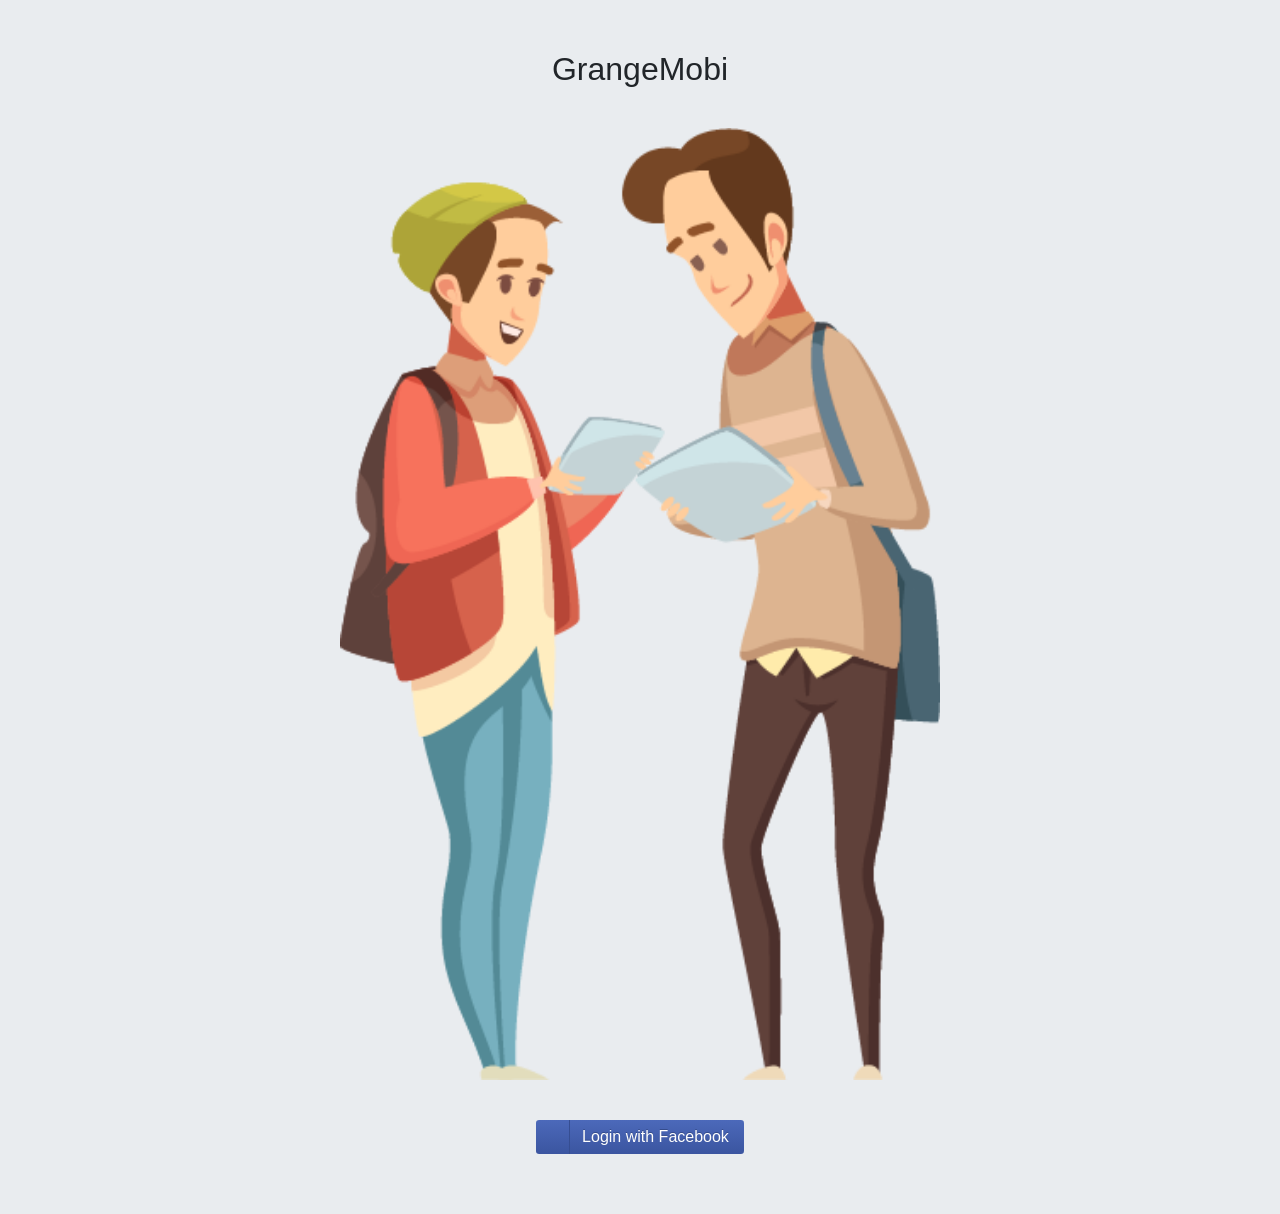
<file: public_html/index.html>
<!DOCTYPE html>
<html lang="en">

<head>

  <meta charset="utf-8">
  <meta name="viewport" content="width=device-width, initial-scale=1, shrink-to-fit=no">
  <meta name="description" content="">
  <meta name="author" content="">

  <title>Login</title>

  <!-- Bootstrap core CSS -->
  <link href="https://stackpath.bootstrapcdn.com/bootstrap/4.3.1/css/bootstrap.min.css" rel="stylesheet">
  <link rel="stylesheet" href="https://cdnjs.cloudflare.com/ajax/libs/font-awesome/4.7.0/css/font-awesome.min.css">
  <link href="css/app.css" rel="stylesheet">
  
  <script src="https://ajax.googleapis.com/ajax/libs/jquery/3.3.1/jquery.min.js"></script>
  <script src="https://cdnjs.cloudflare.com/ajax/libs/popper.js/1.14.7/umd/popper.min.js"></script>
  <script src="https://maxcdn.bootstrapcdn.com/bootstrap/4.3.1/js/bootstrap.min.js"></script>
</head>

<body style="background-color: #e9ecef;">

    
    
    <div>
        <h2 style="text-align: center"> GrangeMobi </h2>
    </div>
    
    <div style=" margin-top:40px; margin-bottom:40px;  padding-left: 40px; padding-right: 40px">
        <img class="d-block w-50 mx-auto" src="img/index2.png" alt="img" style=""> 
    </div>
    

    <!-- Facebook login or logout button -->
    <button class="loginBtn loginBtn--facebook mx-auto" onclick="fbLogin()" id="fbLink" style="display: block">Login with Facebook</button>
    

    
    
    
    <script>
        
        window.fbAsyncInit = function() {
        // FB JavaScript SDK configuration and setup
        FB.init({
          appId      : '899019800301493', // FB App ID
          cookie     : true,  // enable cookies to allow the server to access the session
          xfbml      : true,  // parse social plugins on this page
          version    : 'v3.2' // use graph api version 3.2
        });

        // Check whether the user already logged in
        FB.getLoginStatus(function(response) {
            if (response.status === 'connected') {
                //launch home (News) page/screen
                window.open("home.html?t=" + Math.random(),"_self");
            }else{
               // alert('User cancelled login or did not fully authorize.');
            }
        });
    };

    // Load the JavaScript SDK asynchronously
    (function(d, s, id) {
        var js, fjs = d.getElementsByTagName(s)[0];
        if (d.getElementById(id)) return;
        js = d.createElement(s); js.id = id;
        js.src = "//connect.facebook.net/en_US/sdk.js";
        fjs.parentNode.insertBefore(js, fjs);
    }(document, 'script', 'facebook-jssdk'));

    // Facebook login with JavaScript SDK
    function fbLogin() {
        FB.login(function (response) {
            if (response.authResponse) {
                //launch home (News) page/screen
                window.open("home.html?t=" + Math.random(),"_self");
            } else {
                 alert('User cancelled login or did not fully authorize.');
            }
        }, {scope: 'email'});
    }
    
  
    </script>

</body>

</html>
</file>
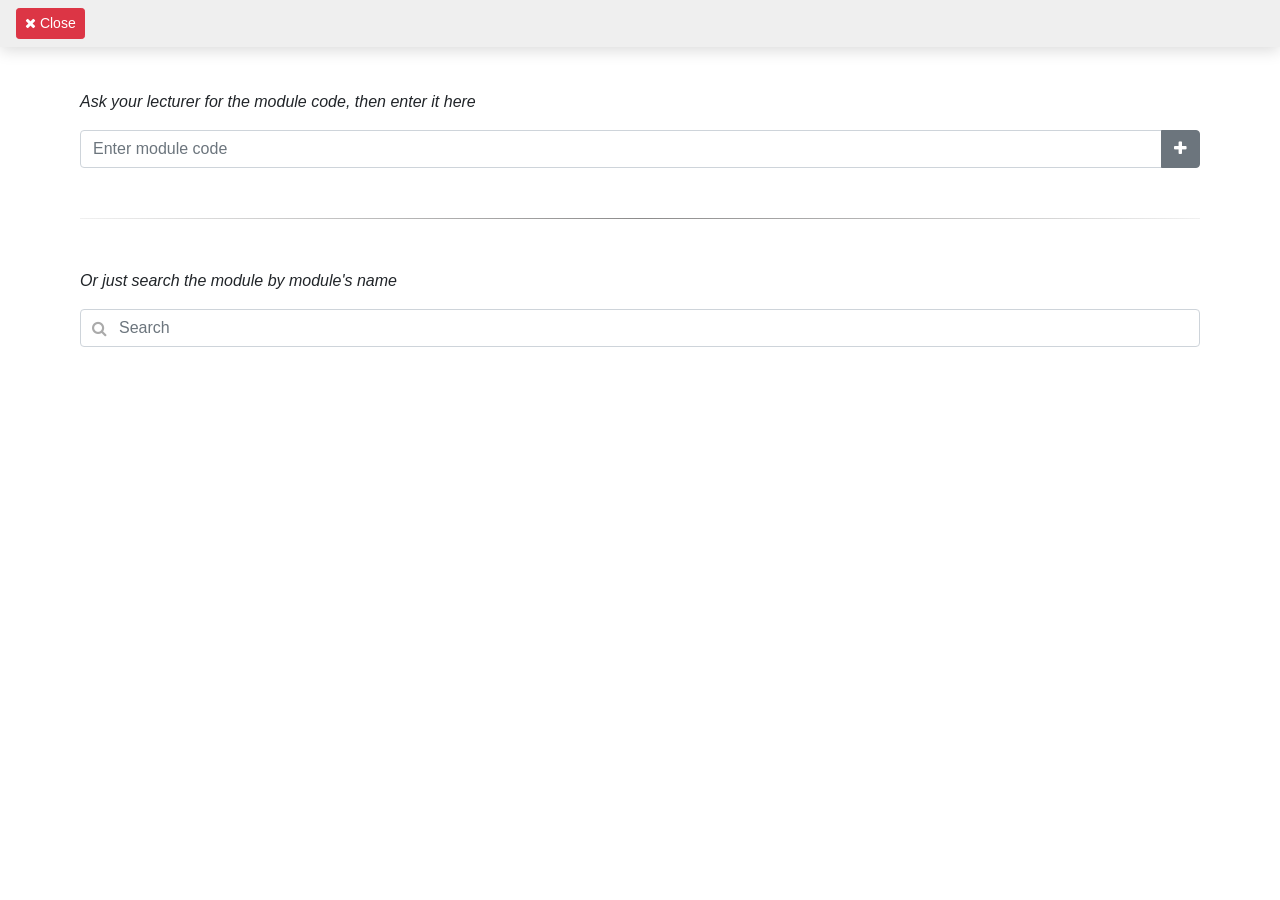
<file: public_html/search.html>
<!DOCTYPE html>
<html lang="en">

<head>

  <meta charset="utf-8">
  <meta name="viewport" content="width=device-width, initial-scale=1, shrink-to-fit=no">
  <meta name="description" content="">
  <meta name="author" content="">

  <title>Search</title>

  <!-- Bootstrap core CSS -->
  <link href="https://stackpath.bootstrapcdn.com/bootstrap/4.3.1/css/bootstrap.min.css" rel="stylesheet">
  <link rel="stylesheet" href="https://cdnjs.cloudflare.com/ajax/libs/font-awesome/4.7.0/css/font-awesome.min.css">
  <link href="css/app.css" rel="stylesheet">
  
  <script src="https://ajax.googleapis.com/ajax/libs/jquery/3.3.1/jquery.min.js"></script>
  <script src="https://cdnjs.cloudflare.com/ajax/libs/popper.js/1.14.7/umd/popper.min.js"></script>
  <script src="https://maxcdn.bootstrapcdn.com/bootstrap/4.3.1/js/bootstrap.min.js"></script>
  <script src="js/vendor/bootbox.min.js"></script>
  <script src="js/app.js"></script>
</head>

<body>
    
    
 <!-- Navigation -->
 <nav id="myNavbar" class="shadow navbar navbar-expand-xl  fixed-top">
     <a href="#" class="btn btn-sm btn-danger float-left" onclick="goBack()" style=""><i class="fa fa-times" aria-hidden="true"></i> Close</a>
</nav>
 

 <div class="container" style="padding:40px 10px 20px 10px">
  
    
     
     <div  style="margin-bottom: 50px;">
         <p class="font-italic">Ask your lecturer for the module code, then enter it here </p>
         <div class="input-group">
            <input id="moduleCode" type="text" class="form-control" placeholder="Enter module code">
            <div class="input-group-append">
              <button id="addButton" class="btn btn-secondary" type="button">
                <i class="fa fa-plus"></i>
              </button>
            </div>
        </div>
         
     </div>
     
  
     
     <hr class="style14">
     
     
     <div  style="margin-top: 50px;">
         <p class="font-italic">Or just search the module by module's name </p>
         <div class="form-group has-search searchBox">
            <span class="fa fa-search form-control-feedback"></span>
            <input type="text" class="form-control" placeholder="Search">
            <div class="result"></div>
        </div>
     </div>
     
   
    
 </div>
 

  
  
  

<script>
    
    
    var user_id;
 

    // Fetch the user profile data from facebook
    function getFbUserData(){
        FB.api('/me', {locale: 'en_US', fields: 'id,first_name,last_name,email,link,gender,locale,picture'},
        function (response) {
            
            //set user_id
            user_id= response.id;
           //addModule(response);
        });
    }




    $(document).ready(function () {


            $('#addButton').on('click', function () {
                  var code= $("#moduleCode").val(); 
                  
                  if($("#moduleCode").val() == ""){
                        bootbox.alert({
                            message: "Field cannot be empty",
                            size: 'small'
                        });
                       //bootbox.alert("Field cannot be empty");
                   }else{
                       addModule(code);
                   }
                  
            });

            $('#searchButton').on('click', function () {
                  var string= $("#moduleString").val();
            });


      });
    
    
    
    
    function addModule(moduleCode) {

        
            var url = 'php/json-data-module-insert.php';
            var data = {
                    moduleCode: moduleCode,
                    user_id: user_id
            };
            

            $.getJSON(url,data,function(response) {
                
                bootbox.alert({
                    message: response.message,
                    size: 'small',
                    callback: function () {
                        window.history.back();
                    }
                });
                
            });

    }
    
    
    
    
    
</script>

</body>

</html>
</file>
<file: public_html/css/app.css>
/* ==========================================================================
   Author: Adedeji Adedoyin
   ========================================================================== */


body{
    margin-top: 50px;
    margin-bottom: 60px;
    background-color: white;
}

body.noScroll {
  overflow: hidden;
}

body.scroll {
  overflow: auto;
}


.shadow{
        box-shadow: 0 .2rem 1rem rgba(0,0,0,.15)!important;
}

a.active {
    color: #f8f9fa!important;
    background-color: #3c3d3e!important;
}


/* FOR NAVIGATION (MENU)  */
.nav{
    display:block ;
    
}

li {
    display: inline-block;
}


ul.nav{
    background-color: white;
}




/* Icon nav and it's text'*/
.nav-link {
    padding: .5rem .5rem; /* topBottom  rightLeft*/
}


/* Icon nav text */
a.nav-link{
    color: #6c757d;
}

/* Icon nav */
a.nav-link i{
    color: inherit; /* inherit from a.nav-link*/
}








/*   FOR CONTENTS  */

.card{
    margin-bottom: 20px;
}

.card-img-overlay{
    padding: 0; 
    top: 3px; 
    left: 7px; 
    height: 20%
}


/* MODULES SEARCH */

hr.style14 { 
  border: 0; 
  height: 1px; 
  background-image: -webkit-linear-gradient(left, #f0f0f0, #8c8b8b, #f0f0f0);
  background-image: -moz-linear-gradient(left, #f0f0f0, #8c8b8b, #f0f0f0);
  background-image: -ms-linear-gradient(left, #f0f0f0, #8c8b8b, #f0f0f0);
  background-image: -o-linear-gradient(left, #f0f0f0, #8c8b8b, #f0f0f0); 
}
    
    .result{
/*        position: absolute;        */
        z-index: 999;
        top: 100%;
        left: 0;
        background-color: #f2f2f2;
        max-height: 300px;
        overflow-y: scroll;
        width:100%;
        box-sizing: border-box;
        float: right;
        padding-left: 10px
    }
     
    /* Formatting result items */
    .result div{
        margin: 0;
        padding-left: 25px;
/*        padding: 7px 10px;*/
        border-bottom: 1px solid #CCCCCC;
      /*  border: 1px solid #CCCCCC; */
        border-top: none;
        cursor: pointer;
    }
    .result div:hover{
        background: #f2f2f2;
    }
    
    
    
    
    
    
   .has-search .form-control {
  padding-left: 2.375rem;
}

.has-search .form-control-feedback {
  position: absolute;
  z-index: 2;
  display: block;
  width: 2.375rem;
  height: 2.375rem;
  line-height: 2.375rem;
  text-align: center;
  pointer-events: none;
  color: #aaa;
}
    
    
   
  
    
    /* MODULE CARDS*/
    a.more{
        position: absolute;
        right: 10px;
        top: 10px;
        color: white;
        padding: 10px;
    }
    
    #moduleCardDeck{
            padding: 10px;
    }
    
    .moduleCard{
        background-color: #0069D8;
        margin-bottom:7px;
        cursor: pointer;
    }
    
 
    

/* NEWS DECK */
#newsDeck{
    padding-top: 20px

}



/* FOR DISPLAYING EACH NEWS ARTICLE */
.articlePopup {
  height: 100%; 
  width: 0; 
  position: fixed; 
  z-index: 10000; 
  top: 0;
  left: 0;
  background-color: white;
  overflow-x: hidden; /* Disable horizontal scroll */
  padding-top: 60px; 
  transition: 0.1s; /* 0.5 second transition effect to slide in the container */
}




/* NAVBAR*/
#myNavbar {
  background-color: #efefef;
  position: fixed; 
  top: 0;
  width: 100%;
  transition: top 0.6s; /* Transition effect when sliding down (and up) */
}


/** SIDE NAV */

.overlay {
    display: none;
    position: fixed;
    width: 100vw;
    height: 100vh;
    background: rgba(0, 0, 0, 0.7);
    /* middle layer, i.e. appears below the sidebar */
    z-index: 99999;
    opacity: 0;
    /* animate the transition */
    transition: all 0.5s ease-in-out;
}
/* display .overlay when it has the .active class */
.overlay.active {
    display: block;
    opacity: 1;
    top: 0px;
}

/* The side navigation menu */
.sidenav {
  height: 100%; /* 100% Full-height */
  width: 0; /* 0 width - change this with JavaScript */
  position: fixed; /* Stay in place */
  z-index: 1; /* Stay on top */
  top: 0; /* Stay at the top */
  left: 0;
  background-color: #333434; /* Black*/
  overflow-x: hidden; /* Disable horizontal scroll */
  padding-top: 15px; /* Place content 60px from the top */
  transition: 0.1s; /* 0.1 second transition effect to slide in the sidenav */
}

/* The navigation menu links */
.sidenav a {
  padding: 8px 8px 8px 15px;
  text-decoration: none;
  font-size: 18px;
  color: #818181;
  display: block;
  transition: 0.3s;
}

/* When you mouse over the navigation links, change their color */
.sidenav a:hover {
  color: #f1f1f1;
}

.sidenav i{
    margin-right: 20px
}

/* Position and style the close button (top right corner) */
.sidenav .closebtn {
  position: absolute;
  top: 0;
  right: 25px;
  font-size: 36px;
  margin-left: 50px;
}

/* Style the button that is used to open the sidepanel */
.openbtn {
  font-size: 20px;
  cursor: pointer;
  background-color: transparent;
  color: #343a40;
/*  padding: 10px 15px;*/
  border: none;
}

.openbtn:hover {
  background-color: gainsboro;
}





/* PROFILE CARD*/
.profileCard {
  max-width: 300px;
  margin: auto;
  text-align: center;
  margin-top: 20px; 
  margin-bottom: 40px; 
  color: white
}

.profileCard > p{
  font-size: 12px;
}

.profileCard > p > button {
  width: 50%;
}

.profileCard > p > button:hover, .profileCard >a:hover {
  opacity: 0.7;
}

hr.style1{
	border-top: 1px solid #8c8b8b;
}



/* FACEBOOK LOGIN BUTTON*/
.loginBtn {
  box-sizing: border-box;
  position: relative;
  /* width: 13em;  - apply for fixed size */
  margin: 0.2em;
  padding: 0 15px 0 46px;
  border: none;
  text-align: left;
  line-height: 34px;
  white-space: nowrap;
  border-radius: 0.2em;
  font-size: 16px;
  color: #FFF;
}
.loginBtn:before {
  content: "";
  box-sizing: border-box;
  position: absolute;
  top: 0;
  left: 0;
  width: 34px;
  height: 100%;
}
.loginBtn:focus {
  outline: none;
}
.loginBtn:active {
  box-shadow: inset 0 0 0 32px rgba(0,0,0,0.1);
}


/* Facebook */
.loginBtn--facebook {
  background-color: #4C69BA;
  background-image: linear-gradient(#4C69BA, #3B55A0);
  /*font-family: "Helvetica neue", Helvetica Neue, Helvetica, Arial, sans-serif;*/
  text-shadow: 0 -1px 0 #354C8C;
}
.loginBtn--facebook:before {
  border-right: #364e92 1px solid;
  background: url('https://s3-us-west-2.amazonaws.com/s.cdpn.io/14082/icon_facebook.png') 6px 6px no-repeat;
}
.loginBtn--facebook:hover,
.loginBtn--facebook:focus {
  background-color: #5B7BD5;
  background-image: linear-gradient(#5B7BD5, #4864B1);
}






.nav-pills .nav-link {
    border-radius: 20px;
    padding-left: 15px;
    padding-right: 15px;
}






.nav-title{
    color: #343a40;
    font-size: 20px;
    margin: 0;
    margin-left: 20px
}




.navbar {
    justify-content: flex-start;
}





p.empty{
    padding-top: 0px;
    padding-left: 20px;
    font-size: 20px;
    font-style: italic;
    color:red;
}


.module_content {
    position: absolute;
    width: 100%;
    padding-left: 10px;
    padding-right: 10px;
    padding-bottom: 10px;
    bottom: 20px;
    top: 50px;
/*    overflow-y: auto;*/


    padding-top: 10px
}


.result a.btn{
        background-color: #dee2e6;
}


#newsBody{
    padding: 10px;
}
</file>
